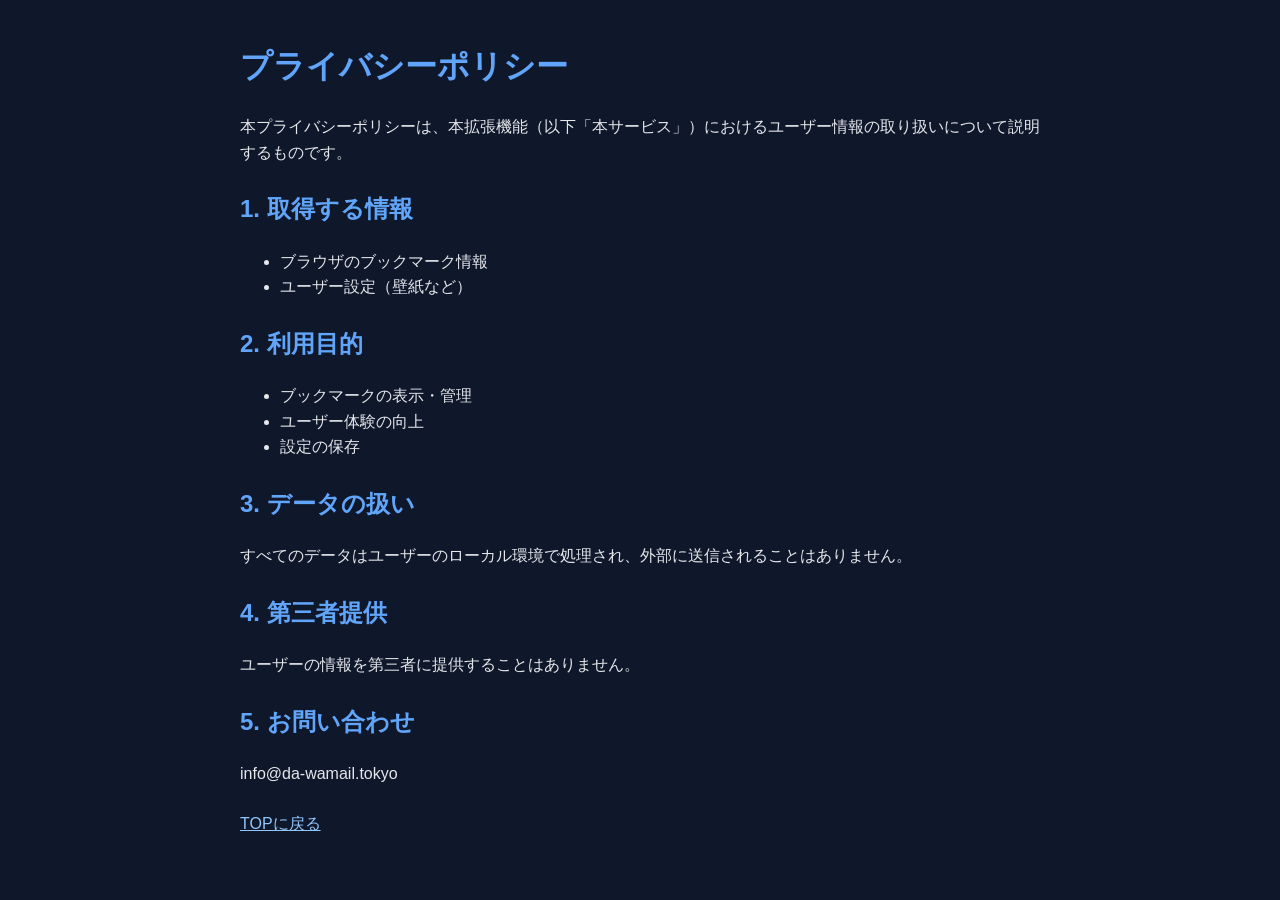
<file: privacy/index.html>
<!DOCTYPE html>

<html lang="ja">
<head>
<meta charset="UTF-8">
<title>プライバシーポリシー</title>
<style>
body {
  font-family: sans-serif;
  background: #0f172a;
  color: #e5e7eb;
  margin: 0;
  padding: 20px;
  line-height: 1.6;
}
.container {
  max-width: 800px;
  margin: auto;
}
h1, h2 {
  color: #60a5fa;
}
.section {
  margin-bottom: 25px;
}
a { color: #93c5fd; }
</style>
</head>
<body>

<div class="container">
  <h1>プライバシーポリシー</h1>

  <div class="section">
    <p>本プライバシーポリシーは、本拡張機能（以下「本サービス」）におけるユーザー情報の取り扱いについて説明するものです。</p>
  </div>

  <div class="section">
    <h2>1. 取得する情報</h2>
    <ul>
      <li>ブラウザのブックマーク情報</li>
      <li>ユーザー設定（壁紙など）</li>
    </ul>
  </div>

  <div class="section">
    <h2>2. 利用目的</h2>
    <ul>
      <li>ブックマークの表示・管理</li>
      <li>ユーザー体験の向上</li>
      <li>設定の保存</li>
    </ul>
  </div>

  <div class="section">
    <h2>3. データの扱い</h2>
    <p>すべてのデータはユーザーのローカル環境で処理され、外部に送信されることはありません。</p>
  </div>

  <div class="section">
    <h2>4. 第三者提供</h2>
    <p>ユーザーの情報を第三者に提供することはありません。</p>
  </div>

  <div class="section">
    <h2>5. お問い合わせ</h2>
    <p>info@da-wamail.tokyo</p>
  </div>

  <div class="section">
    <p><a href="../index.html">TOPに戻る</a></p>
  </div>

</div>

</body>
</html>
</file>
